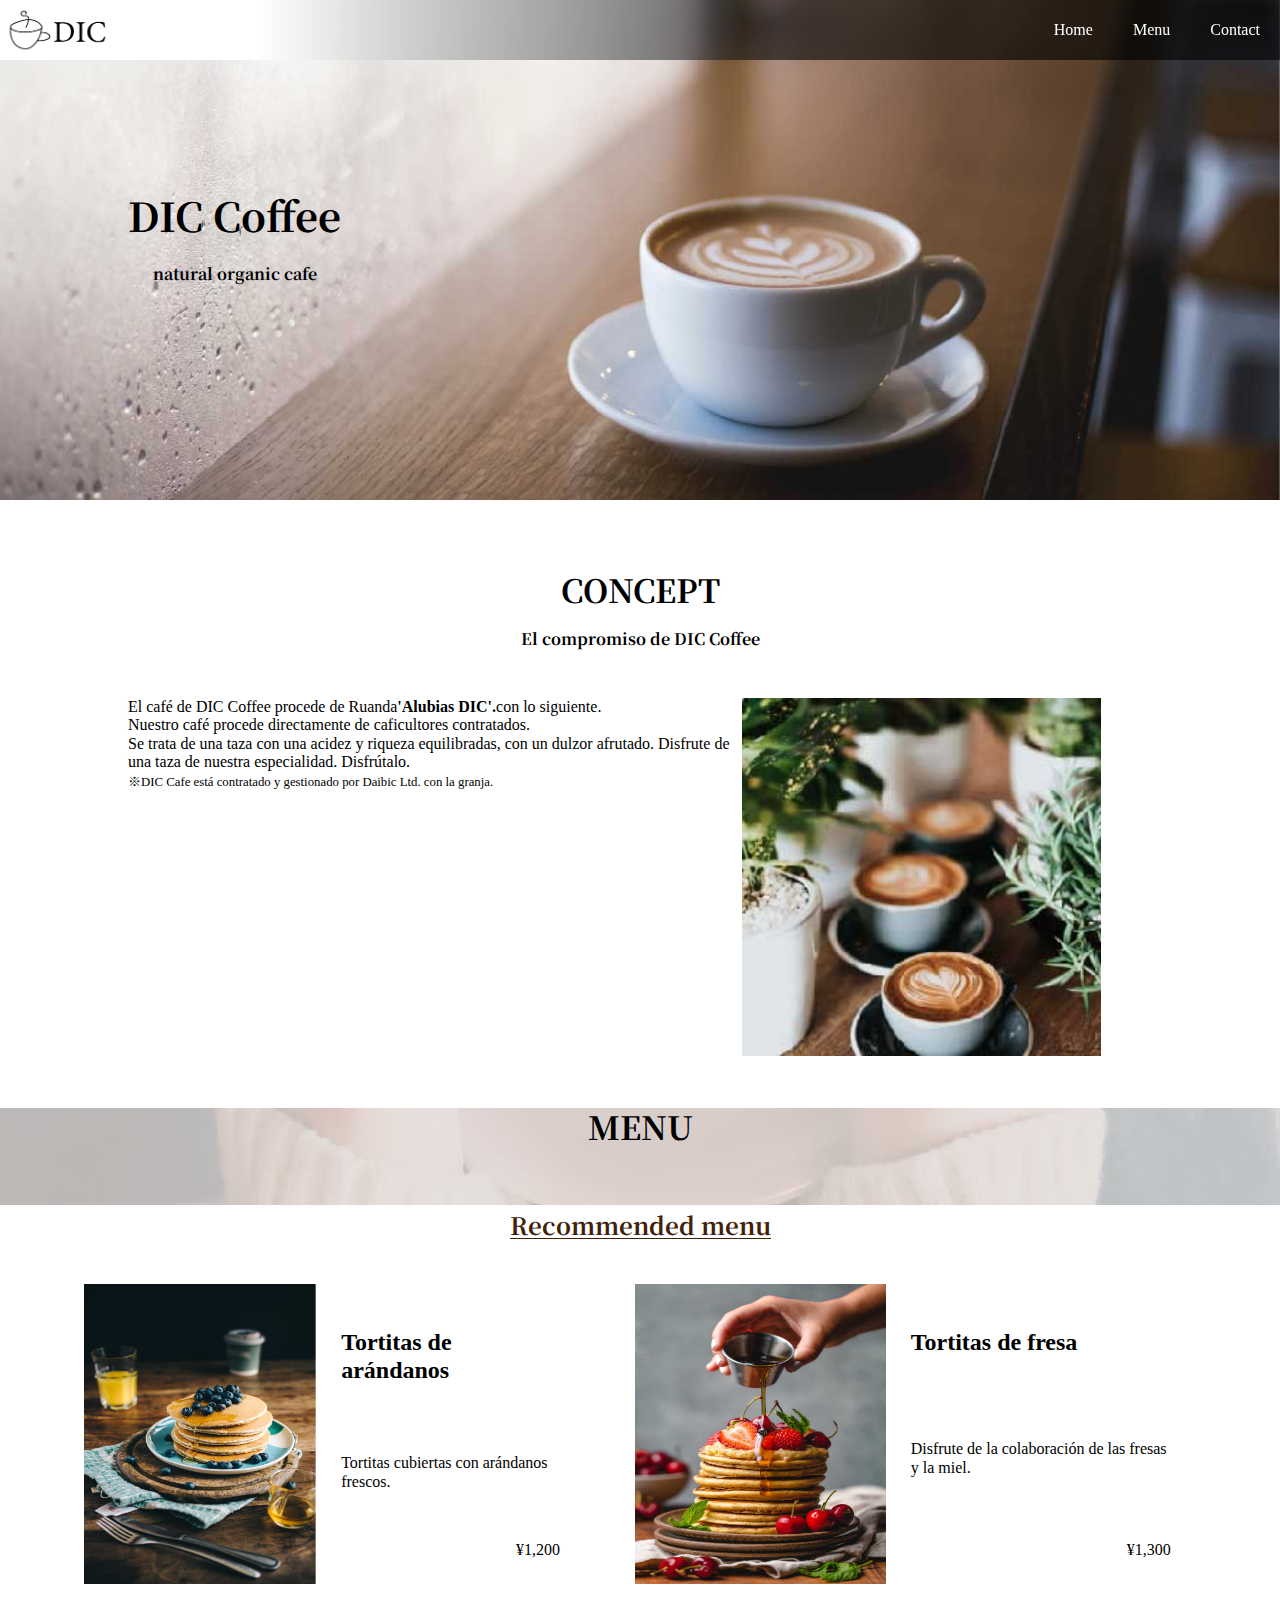
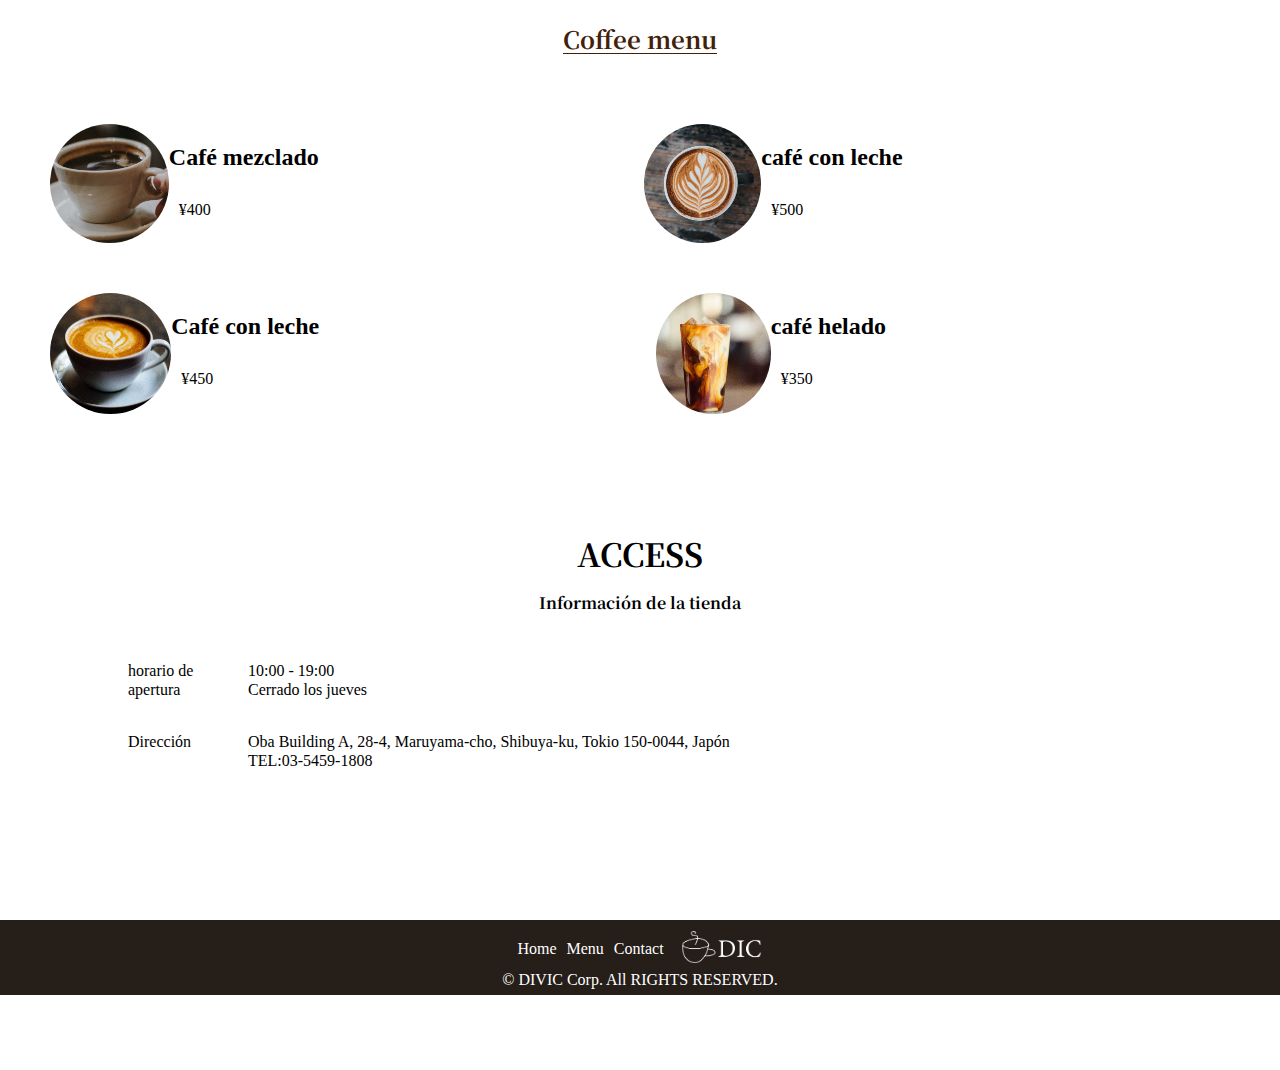
<file: index.htm>
<!DOCTYPE html>
<html lang="ja">

<head>
  <meta charset="utf-8" />
  <title>DIC cafe</title>
  <link href="css/normalize.css" rel="stylesheet" />
  <link href="css/main.css" rel="stylesheet" />
  <link href="https://fonts.googleapis.com/css2?family=Noto+Serif+JP:wght@400;700&display=swap" rel="stylesheet" />
</head>

<body>
  <header>
    <nav class="header_nav">
      <a href="index.html" class="logo"><img src="images/sample_logo_k.png" /></a>
      <ul class="global_nav">
        <a href="index.html" class="global_nav_item">
          <li>Home</li>
        </a>
        <a href="#menu" class="global_nav_item">
          <li>Menu</li>
        </a>
        <a href="contact.html" class="global_nav_item">
          <li>Contact</li>
        </a>
      </ul>
    </nav>
    <div class="key section_inner">
      <div class="barraDeTitulo">
        <h1>DIC Coffee</h1>
        <p>natural organic cafe</p>
      </div>
    </div>
  </header>
  <section>
    <article class="section_inner">
      <div class="section_title">
        <h1>CONCEPT</h1>
        <p>El compromiso de DIC Coffee</p>
      </div>
      <div class="consepto">
        <div class="conceptoParrafo">
          El café de DIC Coffee procede de Ruanda<strong>'Alubias DIC'.</strong>con lo siguiente.<br />
          Nuestro café procede directamente de caficultores contratados.<br />
          Se trata de una taza con una acidez y riqueza equilibradas, con un
          dulzor afrutado. Disfrute de una taza de nuestra especialidad.
          Disfrútalo.<br />
          <small>※DIC Cafe está contratado y gestionado por Daibic Ltd. con la
            granja.</small>
        </div>
        <p></p>
        <img src="images/sample_concept.jpg" alt="" />
      </div>
    </article>

    <article class="sectionMenu">
      <h1 class="section_title" id="menu">MENU</h1>
      <section>
        <div class="center">
          <h1 class="menu_title">Recommended menu</h1>
        </div>
        <ul>
          <div class="barraDeMenus">
            <div>
              <li class="menuUno">
                <div class="descripcionMenu">
                  <h2>Tortitas de arándanos</h2>
                  <p>Tortitas cubiertas con arándanos frescos.</p>
                  <div class="menuPrice">
                    <p>¥1,200</p>
                  </div>
                </div>
                <img class="imagenDeMenu" src="images/sample_pancake1.jpg" />
              </li>
            </div>

            <div>
              <li class="menuUno">
                <div class="descripcionMenu">
                  <h2>Tortitas de fresa</h2>
                  <p>Disfrute de la colaboración de las fresas y la miel.</p>
                  <div class="menuPrice">
                    <p>¥1,300</p>
                  </div>
                </div>

                <img class="imagenDeMenu" src="images/sample_pancake2.jpg" />
              </li>
            </div>
          </div>
        </ul>
      </section>

      <section>
        <div class="center">
          <h1 class="menu_title">Coffee menu</h1>

          <ul class="cardSection">
            <div class="menuCard">
              <div class="menuSection">
                <li class="cardContainer">
                  <img src="images/sample_cafe1.jpg" class="caffee_menu_image" />
                  <div class="cardInfo">

                    <h2>Café mezclado</h2>
                    <div class="cardPrice">

                      <p>¥400</p>
                    </div>
                  </div>

                </li>
                <li class="cardContainer">
                  <img src="images/sample_cafe2.jpg" class="caffee_menu_image" />

                  <div class="cardInfo">
                    <h2>café con leche</h2>
                    <div class="cardPrice">

                      <p>¥500</p>
                    </div>
                  </div>

                </li>
              </div>

              <div class="menuSection">
                
                <li class="cardContainer">
                  <img src="images/sample_cafe3.jpg" class="caffee_menu_image" />
                  <div class="cardInfo">
                    <h2>Café con leche</h2>
                    <div class="cardPrice">

                      <p>¥450</p>
                    </div>
                  </div>

                </li>
                <li class="cardContainer">
                  
                  <img src="images/sample_cafe4.jpg" class="caffee_menu_image" />
                  <div class="cardInfo">
                    <h2>café helado</h2>
                    <div class="cardPrice">

                      <p>¥350</p>
                    </div>
                  </div>

                </li>
              </div>
            </div>
        </div>


        </ul>
      </section>
    </article>

    <article class="section_inner">
      <div class="section_title">
        <h1>ACCESS</h1>
        <p>Información de la tienda</p>
      </div>
      <!--esto tengo que modificar alinear HORARIO CON LAS HORAS-->
      <dl class="horario">

        <div class="horarioTitulo">
          <dt>horario de apertura </dt>
        </div>
        
        <div class="horarioDeApertura">
          <dd>10:00 - 19:00<br />Cerrado los jueves</dd> 
        </div>
      </dl>

      <!--ALINEAR DIRECCION CON LOS DATOS DE DIRECCION-->
      <dl class="horario">
        <div class="horarioTitulo">
        <dt>Dirección</dt>
        </div>
        <div class="horarioDeApertura">
        <dd >
          <br >Oba Building A, 28-4, Maruyama-cho, Shibuya-ku, Tokio 150-0044,
          Japón<br />
          TEL:03-5459-1808
        </dd>
        </div>
    </dl>
       <!---------------------------->
      
      <div class="maps">
        <iframe
        src="https://www.google.com/maps/embed?pb=!1m18!1m12!1m3!1d3241.8625569899887!2d139.6922821152582!3d35.65575778020021!2m3!1f0!2f0!3f0!3m2!1i1024!2i768!4f13.1!3m3!1m2!1s0x60188b55bb707eff%3A0x5f04575eb7aca63e!2z44CSMTUwLTAwNDQg5p2x5Lqs6YO95riL6LC35Yy65YaG5bGx55S677yS77yY4oiS77yUIE9iYSBCbGQuIEHppKg!5e0!3m2!1sja!2sjp!4v1589613763992!5m2!1sja!2sjp"
        width="100%" height="100" frameborder="0" style="border: 0" allowfullscreen="" aria-hidden="false"
        tabindex="0"></iframe>
      </div>
     
    </article>
  </section>
  <!--hasta aca xd-->
  <footer >
    <nav class="footNav">
      <ul class="barraDePie">
        <div class="containerFooter">
          <a class="footerItem" href="index.html">
            <li>Home</li>
          </a>
          <a class="footerItem" href="#menu">
            <li>Menu</li>
          </a>
          <a class="footerItem" href="contact.html">
            <li>Contact</li>
          </a>
          <a class="footerItem" href="index.html">
            <li>
              <img class="imgFooter" src="images/sample_logo_w.png" />
            </li>
          </a>
        </div>

        <div class="containerFooter">
          <p>© DIVIC Corp. All RIGHTS RESERVED.</p>
        </div>
      </ul>
    </nav>
  </footer>
</body>

</html>
</file>
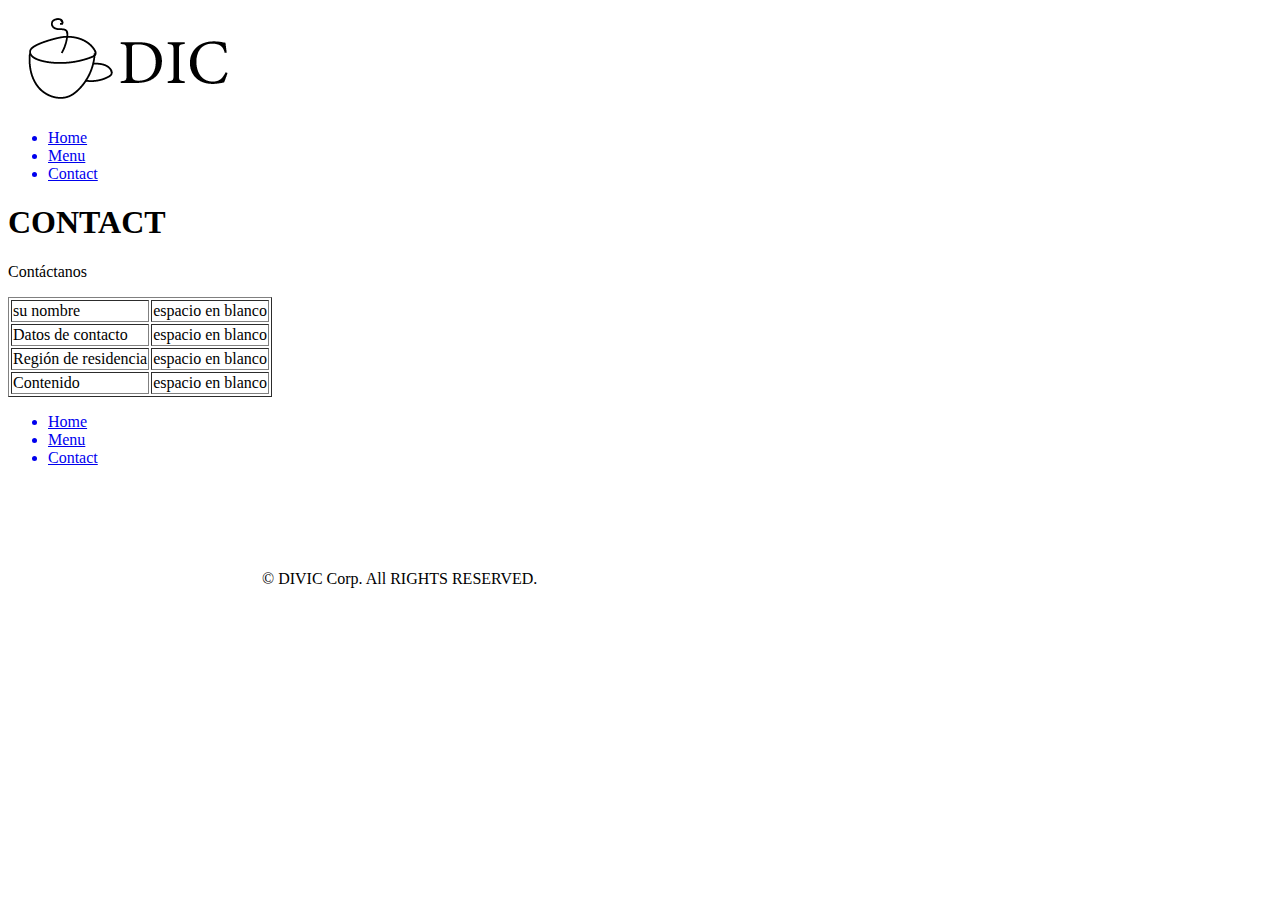
<file: contact.html>
<!DOCTYPE html>
<html>
  <head>
    <meta charset="utf-8">
    <title>DIC cafe</title>
  </head>
  <body>
    <header>
      <nav>
        <a href="index.html"><img src="images/sample_logo_k.png"></a>
        <ul>
          <a href="index.html"><li>Home</li></a>
          <a href="#"><li>Menu</li></a>
          <a href="contact.html"><li>Contact</li></a>
        </ul>
      </nav>
    </header>
    <section class="section_inner">
      <h1>CONTACT</h1>
      <p>Contáctanos</p>
      <table border=1>
        <tr>
          <td>su nombre</td>
          <td>espacio en blanco</td>
        </tr>
        <tr>
          <td>Datos de contacto</td>
          <td>espacio en blanco</td>
        </tr>
        <tr>
          <td>Región de residencia</td>
          <td>espacio en blanco</td>
        </tr>
        <tr>
          <td>Contenido</td>
          <td>espacio en blanco</td>
        </tr>
      </table>
    </section>
    <footer>
      <nav>
        <ul>
          <a href="index.html"><li>Home</li></a>
          <a href="#"><li>Menu</li></a>
          <a href="contact.html"><li>Contact</li></a>
        </ul>
        <a href="index.html"><img src="images/sample_logo_w.png"></a>
        <span>&copy; DIVIC Corp. All RIGHTS RESERVED.</span>
      </nav>
    </footer>
  </body>
</html>
</file>
<file: css/main.css>
@charset "utf-8";

html {
  height: 100%;
}

body {
  position: relative;
  padding-bottom: 75px;
  min-height: 100%;
}

li {
  list-style: none;
}

p,
ul {
  margin: 0;
  padding: 0;
}

div,
li {
  box-sizing: border-box;
}

.header_nav {
  background: linear-gradient(90deg, #fff 20%, rgba(0, 0, 0, 0.6) 60%);
  display: flex;
  height: 60px;
  justify-content: space-between;
  align-items: stretch;
  position: fixed;
  top: 0;
  width: 100%;
}

.global_nav_item {
  color: #fff;
  text-decoration: none;
  display: flex;
  align-items: center;
  padding: 0 20px;
}

.global_nav_item:hover {
  background: #fff;
  color: #42210b;
}

.global_nav {
  display: flex;
  align-items: stretch;
}

.logo {
  width: 120px;
  display: flex;
  align-items: center;
}

.logo img {
  width: 100%;
}

.section_inner {
  padding: 50px 10% 30px;
}

.key {
  display: flex;
  text-align: center;
  height: 500px;
  background: center / cover no-repeat url("../images/sample_key.jpg");
  font-family: "Noto Serif JP", serif;
  font-weight: bold;
}

.barraDeTitulo {
  margin-top: 115px;
}

.key h1 {
  font-size: 2.5rem;
}

.consepto {
  display: flex;
}

.consepto > img {
  width: 35%;
}

.conceptoParrafo {
  width: 60%;
}

.section_title {
  font-family: "Noto Serif JP", serif;
  font-weight: bold;
  text-align: center;
  margin-bottom: 50px;
}

.menu_title {
  display: inline-block;
  font-family: "Noto Serif JP", serif;
  font-size: 1.5rem;
  color: #42210b;
  border-bottom: solid #42210b 1px;
  margin-bottom: 20px;
}

.center {
  text-align: center;
}

.caffee_menu_image {
  width: 20%;
  border-radius: 50%;
}

.horario{
  display: flex;
  flex-direction: row;
  align-items: center;
}

.horarioTitulo {
  width: 80px;
}

.sectionMenu {
  background-image: url("../images/sample_menu_bg.jpg");
  background-attachment: fixed;
  background-position: center;
  background-repeat: no-repeat;
  background-size: cover;
}

.menuUno {
  display: flex;
  flex-flow: row-reverse;
  margin: 25px;
}

.descripcionMenu {
  padding: 25px;
  display: flex;
  flex-direction: column;
  justify-content: space-between;
  background-color: white;
}

.barraDeMenus {
  flex-flow: row;
  display: flex;
  justify-content: center;
  align-items: center;
}

.imagenDeMenu {
  width: 55%;
  height: 300px;
}

.menuPrice {
  display: flex;
  flex-direction: row;
  justify-content: end;
  align-items: flex-end;
}

.menuCard {
  padding: 25px;
}

.menuSection {
  padding: 25px;
  display: flex;
  flex-direction: row;
  background-color: white;
}

.cardSection {
  display: flex;
  align-items: center;
  justify-content: center;
}

.cardContainer {
  display: flex;
  flex-direction: row;
  
}

.cardPrice{
  display: flex;
  flex-direction: row;
  align-items: flex-start;
  justify-content: flex-start;
  padding: 10px;
}


.openingBar {
  width: 250px;
  float: left;
  
}

.barraDePie {
  display:flex;
  flex-direction: column;
 align-items: center;
 justify-content: center;
 height: 75px;


}

.containerFooter {
  display: flex;
  flex-direction: row;
  align-items: center;
  justify-content: center;
}

.footNav {
  height: 75px;
}

.footerItem {
  color: white;
  text-decoration: none;
  margin-left: 10px;
}
footer {
  color: white;
  display: flex;
  flex-direction: row;
  justify-content: center;
  align-items: center;
  height: 75px;
  background-color: #251e19;
}

.imgFooter {
  height: 40px;
}
.corp {
  color:red;
  
}
</file>
